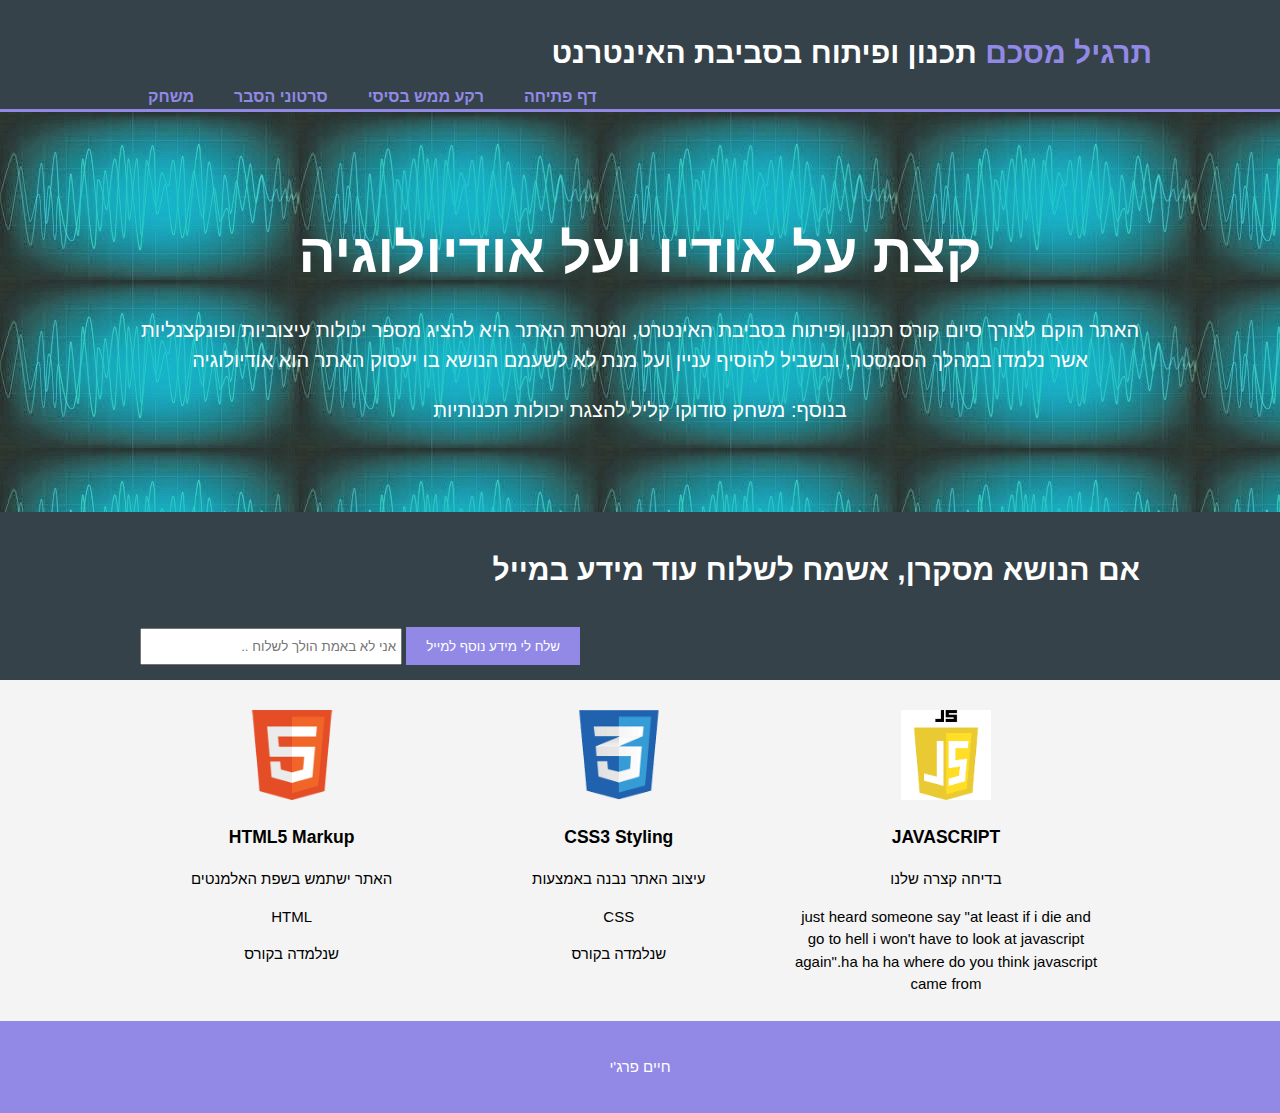
<file: index.html>
<!DOCTYPE html>
<html>
  <head>
    <meta charset="utf-8">
   
    <title>תרגיל סוף קורס</title>
    <link rel="stylesheet" href="./css/style.css">
  </head>
  <body>
    <header>
      <div class="container">
        <div id="branding">
          <h1><span class="highlight">תרגיל מסכם</span> תכנון ופיתוח בסביבת האינטרנט</h1>
        </div>
        <nav>
          <ul>
            <li class="current"><a href="sudoku/welcome.html"  target="_blank">משחק</a></li>
            <li  class="current"><a href="videotable.html">סרטוני הסבר</a></li>
            <li  class="current"><a href="about.html">רקע ממש בסיסי</a></li>
            <li class="current"><a href="index.html">דף פתיחה</a></li>
          </ul>
        </nav>
      </div>
    </header>

    <section id="showcase">
      <div class="container">
        <h1>קצת על אודיו ועל אודיולוגיה
        </h1>
        <p>האתר הוקם לצורך סיום קורס תכנון ופיתוח בסביבת האינטרט, ומטרת האתר היא 
           להציג מספר יכולות עיצוביות ופונקצנליות אשר נלמדו במהלך הסמסטר, 
           ובשביל להוסיף עניין ועל מנת לא לשעמם הנושא בו יעסוק האתר הוא אודיולוגיה        </p>
           <p>בנוסף: משחק סודוקו קליל להצגת יכולות תכנותיות       </p>
      </div>
    </section>

    <section id="newsletter">
      <div class="container">
        <h1>אם הנושא מסקרן, אשמח לשלוח עוד מידע במייל </h1>
        <form>
          <input type="email" dir="rtl" placeholder="אני לא באמת הולך לשלוח ..">
          <button type="submit" class="button_1">שלח לי מידע נוסף למייל</button>
        </form>
      </div>
    </section>

    <section id="boxes">
      <div class="container">
        <div class="box">
          <img src="./img/logo_html.png">
          <h3>HTML5 Markup</h3>
          <p>האתר ישתמש בשפת האלמנטים </p>
          <p>HTML</p>
          <p>שנלמדה בקורס </p>
        </div>
        <div class="box">
          <img src="./img/logo_css.png">
          <h3>CSS3 Styling</h3>
          <p>  עיצוב האתר נבנה באמצעות </p>
          <p>CSS</p>
          <p>שנלמדה בקורס </p>
        </div>
        <div class="box">
          <img src="./img/logo_brush.png">
          <h3>JAVASCRIPT</h3>
          <p>בדיחה קצרה שלנו </p>
          <p>just heard someone say "at least if i die and go to hell i won't have to look at javascript again".ha ha ha where do you think javascript came from </p>
        </div>
      </div>
    </section>

    <footer>
      <p>חיים פרג'י</p>
    </footer>
  </body>
</html>
</file>
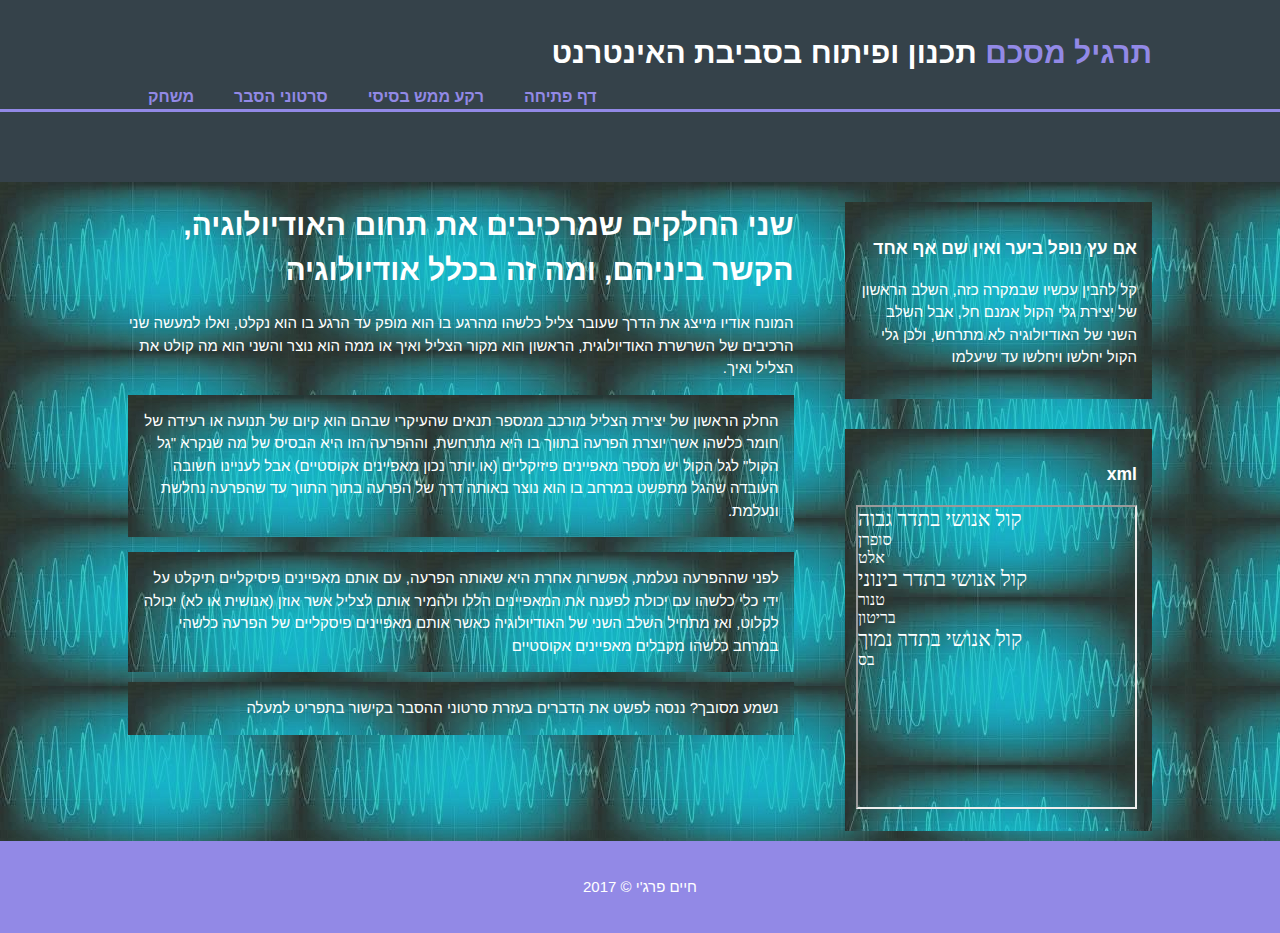
<file: about.html>
<!DOCTYPE html>
<html>
  <head>
    <meta charset="utf-8">
    <title>תרגיל סוף קורס</title>
    <link rel="stylesheet" href="./css/style.css">
    
  </head>
  <body>
    <header>
      <div class="container">
        <div id="branding">
          <h1><span class="highlight">תרגיל מסכם</span> תכנון ופיתוח בסביבת האינטרנט</h1>        </div>
        <nav>
          <ul>
            <li class="current"><a href="sudoku/welcome.html"  target="_blank" >משחק</a></li>
            <li  class="current"><a href="videotable.html">סרטוני הסבר</a></li>
            <li  class="current"><a href="about.html">רקע ממש בסיסי</a></li>
            <li class="current"><a href="index.html">דף פתיחה</a></li>
          
          </ul>
        </nav>
      </div>
    </header>

    <section id="newsletter">
      <div class="container">
        <h1></h1>
        <!-- <form>
          <input type="email" placeholder="Enter Email...">
          <button type="submit" class="button_1">Subscribe</button>
        </form> -->
      </div>
    </section>

    <section id="main">
      <div class="container">
        <article id="main-col">
          <h1 class="page-title" dir="rtl">שני החלקים שמרכיבים את תחום האודיולוגיה, הקשר ביניהם,  ומה זה בכלל אודיולוגיה</h1>
          <p  dir="rtl">
            המונח אודיו מייצג את הדרך שעובר צליל כלשהו מהרגע בו הוא מופק עד הרגע בו הוא נקלט, ואלו למעשה שני הרכיבים של השרשרת האודיולוגית, הראשון הוא מקור הצליל ואיך או ממה הוא נוצר והשני הוא מה קולט את הצליל ואיך. 
          </p>
          
          <p class="dark" dir="rtl">
            החלק הראשון של יצירת הצליל מורכב ממספר תנאים שהעיקרי שבהם הוא קיום של תנועה או רעידה של חומר כלשהו אשר יוצרת הפרעה בתווך בו היא מתרחשת, וההפרעה הזו היא הבסיס של מה שנקרא "גל הקול"
לגל הקול יש מספר מאפיינים פיזיקליים 
(או יותר נכון מאפיינים אקוסטיים)
אבל לעניינו חשובה העובדה שהגל מתפשט במרחב בו הוא נוצר באותה דרך של הפרעה בתוך התווך עד שהפרעה נחלשת ונעלמת.

      
          </p>
        </p>
        <p class="dark" dir="rtl">
          לפני שההפרעה נעלמת, אפשרות אחרת היא שאותה הפרעה, עם אותם מאפיינים פיסיקליים תיקלט על ידי כלי כלשהו עם יכולת לפענח את המאפיינים הללו ולהמיר אותם לצליל אשר  אוזן 
          (אנושית או לא) 
          יכולה לקלוט, ואז מתחיל השלב השני של האודיולוגיה  כאשר אותם מאפיינים פיסקליים של הפרעה כלשהי במרחב כלשהו מקבלים מאפיינים אקוסטיים 
                            </p>
                            <p class="dark" dir="rtl">

                              נשמע מסובך?
                              ננסה לפשט את הדברים בעזרת סרטוני ההסבר בקישור בתפריט למעלה 
                                                                              </p>
        </article>

        <aside id="sidebar">
          <div class="dark" dir="rtl">
            <h3>אם עץ נופל ביער ואין שם אף אחד</h3>
            <p>קל להבין עכשיו שבמקרה כזה, השלב הראשון של יצירת גלי הקול אמנם חל, אבל השלב השני של האודיולוגיה לא מתרחש, ולכן גלי הקול יחלשו ויחלשו עד שיעלמו</p>
          </div>
        </aside>
        <aside id="sidebar">
          <div class="dark" dir="rtl">
            <h3>xml</h3>
            <iframe src="audio.xml" WIDTH="100%" HEIGHT="300">
              
            </iframe>
        </aside>
      </div>
    </section>

    <footer>
      <p>חיים פרג'י &copy; 2017</p>
    </footer>
  </body>
</html>
</file>
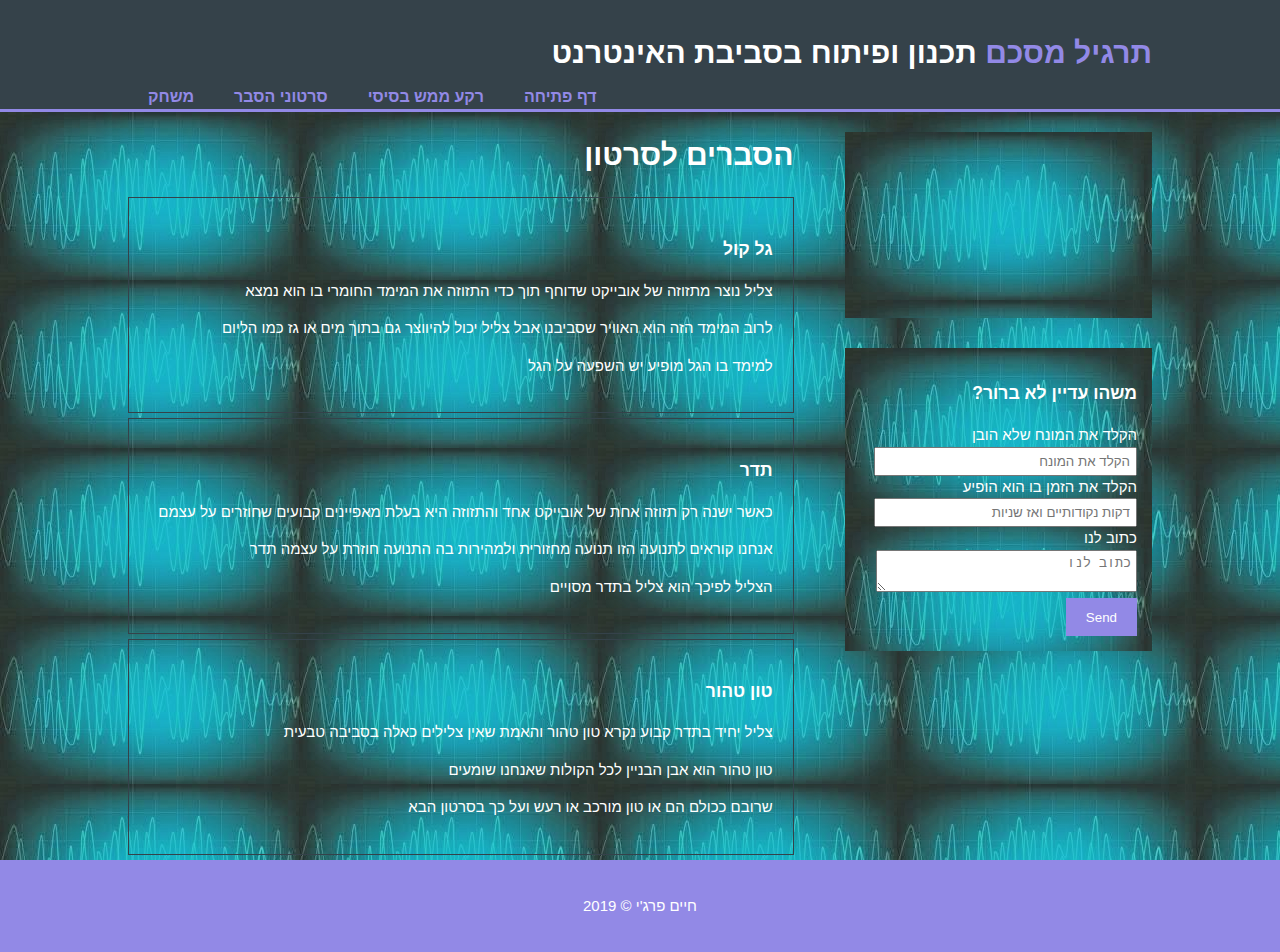
<file: videoexplaind.html>
<!DOCTYPE html>
<html>
  <head>
    <meta charset="utf-8">
    <title>תרגיל סוף קורס</title>
    <link rel="stylesheet" href="./css/style.css">
    
  </head>
  <body>
    <header>
      <div class="container">
        <div id="branding">
          <h1><span class="highlight">תרגיל מסכם</span> תכנון ופיתוח בסביבת האינטרנט</h1>        </div>
        <nav>
          <ul>
            <li class="current"><a href="sudoku/welcome.html">משחק</a></li>
            <li  class="current"><a href="videotable.html">סרטוני הסבר</a></li>
            <li  class="current"><a href="about.html">רקע ממש בסיסי</a></li>
            <li class="current"><a href="index.html">דף פתיחה</a></li>
          </ul>
        </nav>
      </div>
    </header>

  

    <section id="main">
      <div class="container">
        <article  dir="rtl" id="main-col">
          <h1  dir="rtl" class="page-title">הסברים לסרטון</h1>
          <ul id="services">
            <li>
              <h3  dir="rtl">גל קול</h3>
              <p  dir="rtl">צליל נוצר מתזוזה של אובייקט שדוחף תוך כדי התזוזה את המימד החומרי בו הוא נמצא</p>
              <p  dir="rtl">לרוב המימד הזה הוא האוויר שסביבנו אבל צליל יכול להיווצר גם בתוך מים  או גז כמו הליום</p>
              <p  dir="rtl">למימד בו הגל מופיע יש השפעה על הגל </p>

            </li>
            <li>
              <h3  dir="rtl">תדר</h3>
              <p  dir="rtl">כאשר ישנה רק תזוזה אחת של אובייקט אחד והתזוזה היא בעלת מאפיינים קבועים שחוזרים על עצמם</p>
              <p  dir="rtl"> אנחנו קוראים לתנועה הזו תנועה מחזורית ולמהירות בה התנועה חוזרת על עצמה תדר </p>
              <p  dir="rtl">הצליל לפיכך הוא צליל בתדר מסויים </p>
             
            </li>
            <li>
              <h3  dir="rtl">טון טהור</h3>
              <p  dir="rtl">צליל יחיד בתדר קבוע נקרא טון טהור והאמת שאין צלילים כאלה בסביבה טבעית</p>
              <p  dir="rtl">טון טהור הוא אבן הבניין לכל הקולות שאנחנו שומעים </p>
              <p  dir="rtl">שרובם ככולם הם או טון מורכב או רעש ועל כך בסרטון הבא </p>
            </li>
          </ul>
        </article>

        <aside id="sidebar1">
          <div class="dark">
            <div class ='iframe-container'>
            <iframe width="560" height="315" src="https://www.youtube.com/embed/XLfQpv2ZRPU" frameborder="0" allow="accelerometer; autoplay; encrypted-media; gyroscope; picture-in-picture" allowfullscreen></iframe>
          </div>
          </div>
        </aside>
        <aside id="sidebar">
          <div class="dark">
            <h3  dir="rtl">משהו עדיין לא ברור?</h3>
            <form  dir="rtl" class="quote">
  						<div >
                <label class="quote1" dir="rtl">הקלד את המונח שלא הובן</label><br>
                
  							<input type="text" placeholder="הקלד את המונח ">
  						</div>
  						<div>
  							<label  dir="rtl">הקלד את הזמן בו הוא הופיע</label><br>
  							<input type="email" placeholder="דקות נקודותיים ואז שניות">
  						</div>
  						<div>
  							<label  dir="rtl">כתוב לנו </label><br>
  							<textarea placeholder="כתוב לנו"></textarea>
  						</div>
  						<button class="button_1" type="submit">Send</button>
					</form>
          </div>
        </aside>
      </div>
    </section>

    <footer>
      <p>חיים פרג'י &copy; 2019</p>
    </footer>
  </body>
</html>
</file>
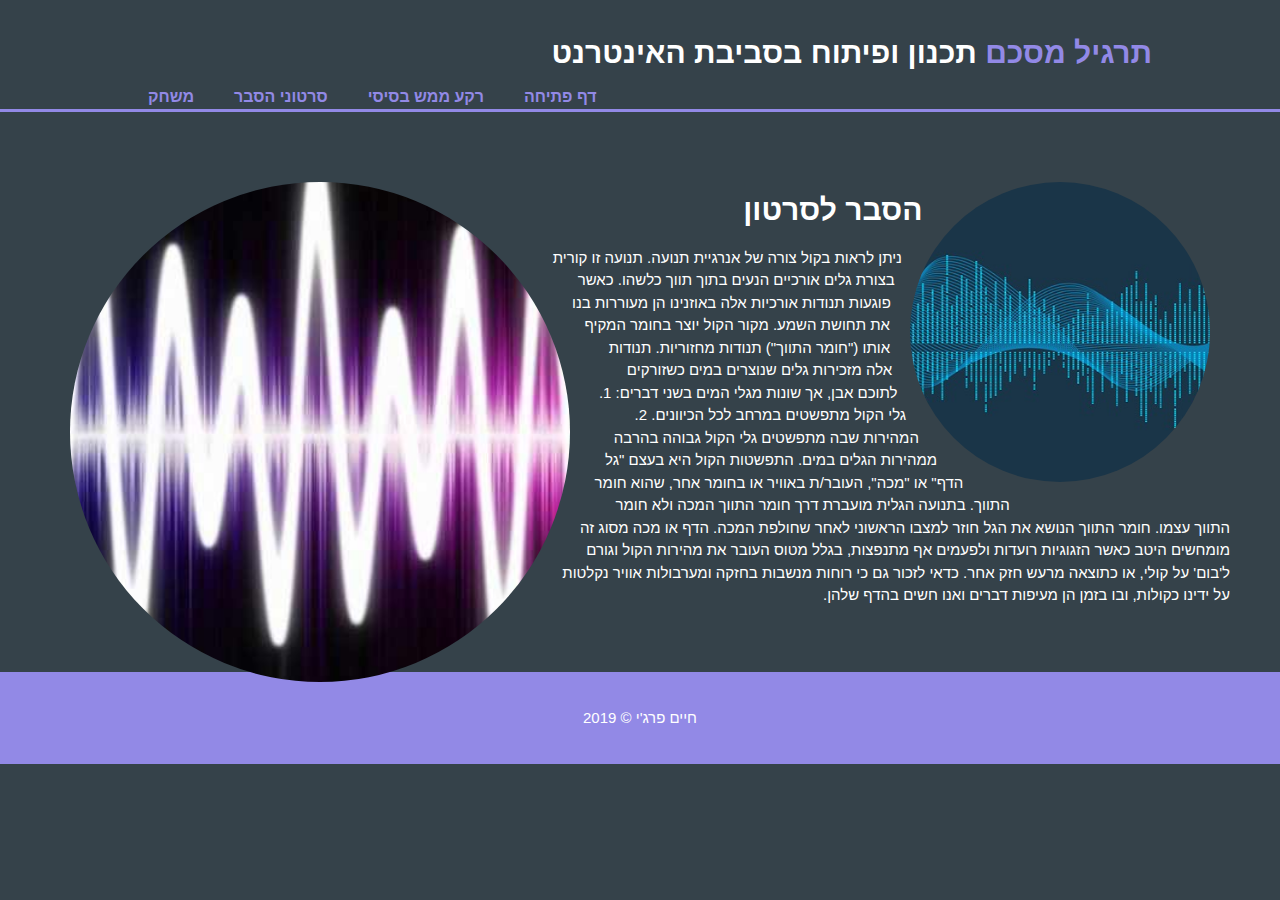
<file: videoexplaind2.html>
<!DOCTYPE html>
<html>
  <head>
    <meta charset="utf-8">
    <title>תרגיל סוף קורס</title>
    <link rel="stylesheet" href="./css/style.css">
    <link rel="stylesheet" href="./css/style2.css">
    
  </head>
  <body>
    <header>
      <div class="container">
        <div id="branding">
          <h1><span class="highlight">תרגיל מסכם</span> תכנון ופיתוח בסביבת האינטרנט</h1>        </div>
        <nav>
          <ul>
            <li class="current"><a href="sudoku/welcome.html" target="_blank">משחק</a></li>
            <li  class="current"><a href="videotable.html">סרטוני הסבר</a></li>
            <li  class="current"><a href="about.html">רקע ממש בסיסי</a></li>
            <li class="current"><a href="index.html">דף פתיחה</a></li>
          </ul>
        </nav>
      </div>
    </header>

  

    <section>
      <div class="circle circle1">
        <img src="img/bg1.jpg"> alt="">
      </div>
     
      <div class="circle circle2">
        <img src="img/bg2.jpg">alt="">
      </div>
     
      <div>
        <h2 dir="rtl">הסבר לסרטון</h2>
      </div>
       <p dir="rtl">
        ניתן לראות בקול צורה של אנרגיית תנועה. תנועה זו קורית בצורת גלים אורכיים הנעים בתוך
        תווך כלשהו. כאשר פוגעות תנודות אורכיות אלה באוזנינו הן מעוררות בנו את תחושת השמע.
        מקור הקול יוצר בחומר המקיף אותו ("חומר התווך") תנודות מחזוריות. תנודות אלה מזכירות
        גלים שנוצרים במים כשזורקים לתוכם אבן, אך שונות מגלי המים בשני דברים:
        1. גלי הקול מתפשטים במרחב לכל הכיוונים.
        2. המהירות שבה מתפשטים גלי הקול גבוהה בהרבה ממהירות הגלים במים.
        התפשטות הקול היא בעצם "גל הדף" או "מכה", העובר/ת באוויר או בחומר אחר, שהוא חומר
        התווך. בתנועה הגלית מועברת דרך חומר התווך המכה ולא חומר התווך עצמו. חומר התווך
        הנושא את הגל חוזר למצבו הראשוני לאחר שחולפת המכה.
        הדף או מכה מסוג זה מומחשים היטב כאשר הזגוגיות רועדות ולפעמים אף מתנפצות, בגלל מטוס
        העובר את מהירות הקול וגורם ל'בום' על קולי, או כתוצאה מרעש חזק אחר. כדאי לזכור גם כי
        רוחות מנשבות בחזקה ומערבולות אוויר נקלטות על ידינו כקולות, ובו בזמן הן מעיפות דברים
        ואנו חשים בהדף שלהן.
       </p>
     </section>

    <footer>
      <p>חיים פרג'י &copy; 2019</p>
    </footer>
  </body>
</html>
</file>
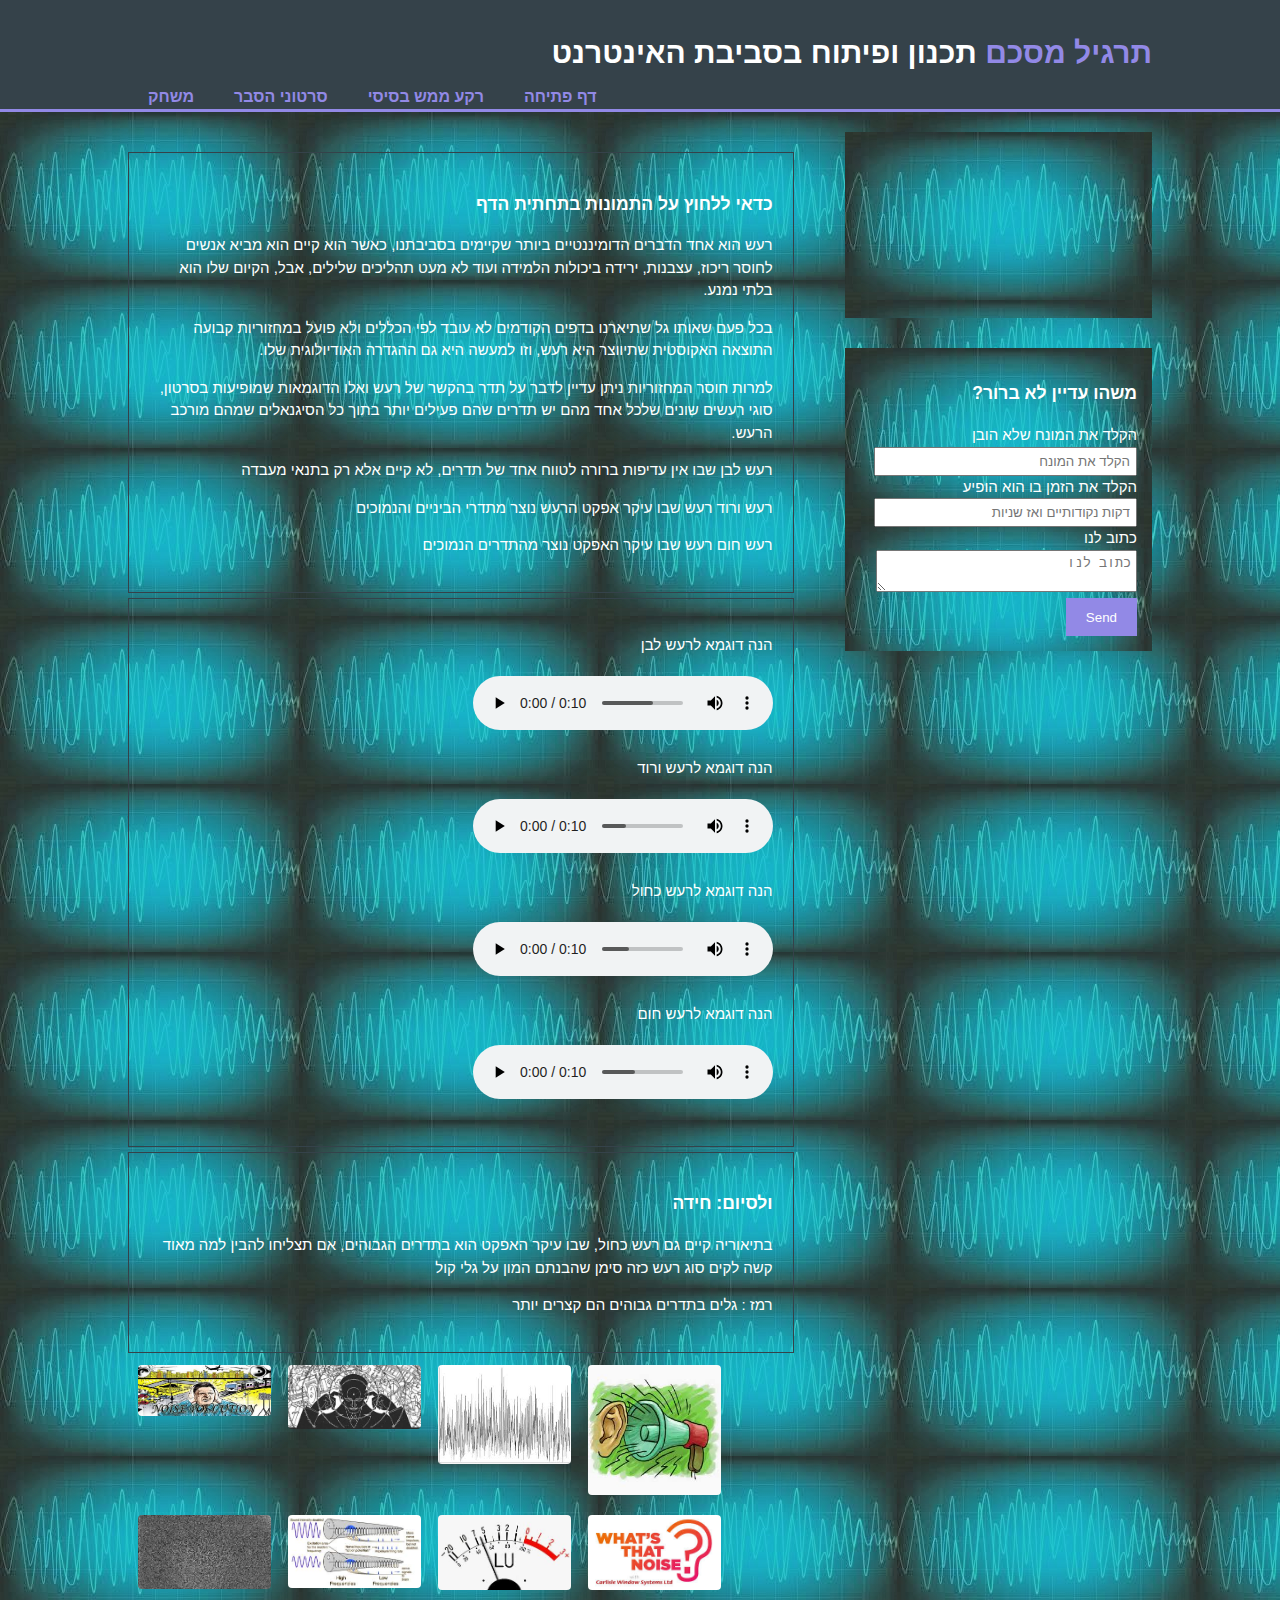
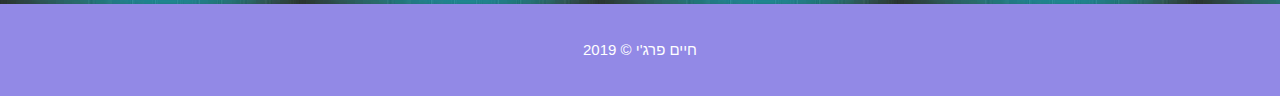
<file: videoexplaind3.html>
<!DOCTYPE html>
<html>
  <head>
    <meta charset="utf-8">
    <title>תרגיל סוף קורס</title>
    <link rel="stylesheet" href="./css/style.css">
    
  </head>
  <body>
    <style type="text/css">
         
         main{
      margin-left: 120px;
        width: 100%;
        margin-top: 40px;
}
.box{
 width: 20%;
 float: left;
 padding: 7px;
 padding-left: 10px;  
 display: block;

}

img{
 width: 100%;
 height: auto;
    border-radius: 4px;

}

img:hover{
  transform: scale(1.3,1.3);
  transition: .3s transform;

}
figure {
   max-width:58rem;
   width:120%;
   max-height:30.875rem;
   height:100%;
   margin:1.25rem auto;
   padding:2.051% auto;
 
}
.controls {
   width:100%;
   position:fixed;
   margin:1.25rem auto;
   padding:1%;
}
     
     
     </style>
    <header>
      <div class="container">
        <div id="branding">
          <h1><span class="highlight">תרגיל מסכם</span> תכנון ופיתוח בסביבת האינטרנט</h1>        </div>
        <nav>
          <ul>
            <li class="current"><a href="sudoku/welcome.html" target="_blank" >משחק</a></li>
            <li  class="current"><a href="videotable.html">סרטוני הסבר</a></li>
            <li  class="current"><a href="about.html">רקע ממש בסיסי</a></li>
            <li class="current"><a href="index.html">דף פתיחה</a></li>
          </ul>
        </nav>
      </div>
    </header>

  

    <section id="main">
      <div class="container">
        <article  dir="rtl" id="main-col">
          <main>
            <ul id="services">
              <li>
                <h3  dir="rtl">כדאי ללחוץ על התמונות בתחתית הדף</h3>
                <p  dir="rtl">רעש הוא אחד הדברים הדומיננטיים ביותר שקיימים בסביבתנו, כאשר הוא קיים הוא מביא אנשים לחוסר ריכוז, עצבנות, ירידה ביכולות הלמידה ועוד לא מעט תהליכים שלילים, אבל, הקיום שלו הוא בלתי נמנע.</p>
                <p  dir="rtl">בכל פעם שאותו גל שתיארנו בדפים הקודמים לא עובד לפי הכללים ולא פועל במחזוריות קבועה התוצאה האקוסטית שתיווצר היא רעש, וזו למעשה היא גם ההגדרה האודיולוגית שלו.</p>
                <p  dir="rtl">למרות חוסר המחזוריות ניתן עדיין לדבר על תדר בהקשר של רעש ואלו הדוגמאות שמופיעות בסרטון, סוגי רעשים שונים שלכל אחד מהם יש תדרים שהם פעילים יותר בתוך כל הסיגנאלים שמהם מורכב הרעש.</p>
                <p  dir="rtl">רעש לבן שבו אין עדיפות ברורה לטווח אחד של תדרים, לא קיים אלא רק בתנאי מעבדה</p>
                <p  dir="rtl">רעש ורוד רעש שבו עיקר אפקט הרעש נוצר מתדרי הביניים והנמוכים</p>
                <p  dir="rtl">רעש חום רעש שבו עיקר האפקט נוצר מהתדרים הנמוכים</p>
               
              </li>
              <li>  
                <p  dir="rtl">הנה דוגמא לרעש לבן </p>
                <figure>
                  <audio
                      controls
                      src="audiocheck.net_whitenoise.wav">
                         
                  </audio>
              </figure>
              <p  dir="rtl">הנה דוגמא לרעש ורוד </p>
                <figure>
                  <audio
                      controls
                      src="audiocheck.net_pinknoise.wav">
                         
                  </audio>
              </figure>
              <p  dir="rtl">הנה דוגמא לרעש כחול </p>
                <figure>
                  <audio
                      controls
                      src="audiocheck.net_bluenoise.wav">
                         
                  </audio>
              </figure>
              <p  dir="rtl">הנה דוגמא לרעש חום </p>
                <figure>
                  <audio
                      controls
                      src="audiocheck.net_brownnoise.wav">
                         
                  </audio>
              </figure>
              </li>
              <li>
                <h3  dir="rtl">ולסיום: חידה</h3>
                <p  dir="rtl">בתיאוריה קיים גם רעש כחול, שבו עיקר האפקט הוא בתדרים הגבוהים, אם תצליחו להבין למה מאוד קשה לקים סוג רעש כזה סימן שהבנתם המון על גלי קול</p>
                <p  dir="rtl">רמז : גלים בתדרים גבוהים הם קצרים יותר </p>
              </li>
  
            </ul>
            <div class="box">
              <img src="img/img-5.jpg"></div>
            
            <div class="box">
           <img src="img/img-1.jpg"></div>
           
           <div class="box">
           <img src="img/img-3.jpg"></div>
           <div class="box">
           <img src="img/img-4.jpg"></div>
         
           <div class="box">
           <img src="img/img-6.jpg"></div>
           <div class="box">
           <img src="img/img-7.jpg"></div>
           <div class="box">
           <img src="img/img-8.jpg"></div>
           <div class="box">
            <img src="img/img-2.jpg"></div>
            
         
           </main>
           
        </article>
        

        <aside id="sidebar1">
          <div class="dark">
            <div class ='iframe-container'>
              <iframe width="560" height="315" src="https://www.youtube.com/embed/NO2xgLAfQac" frameborder="0" allow="accelerometer; autoplay; encrypted-media; gyroscope; picture-in-picture" allowfullscreen></iframe>
          </div>
          </div>
        </aside>
        <aside id="sidebar">
          <div class="dark">
            <h3  dir="rtl">משהו עדיין לא ברור?</h3>
            <form  dir="rtl" class="quote">
  						<div >
                <label class="quote1" dir="rtl">הקלד את המונח שלא הובן</label><br>
                
  							<input type="text" placeholder="הקלד את המונח ">
  						</div>
  						<div>
  							<label  dir="rtl">הקלד את הזמן בו הוא הופיע</label><br>
  							<input type="email" placeholder="דקות נקודותיים ואז שניות">
  						</div>
  						<div>
  							<label  dir="rtl">כתוב לנו </label><br>
  							<textarea placeholder="כתוב לנו"></textarea>
  						</div>
  						<button class="button_1" type="submit">Send</button>
					</form>
          </div>
        </aside>
       
      </div>
      
    </section>

    <footer>
      <p>חיים פרג'י &copy; 2019</p>
    </footer>
  </body>
</html>
</file>
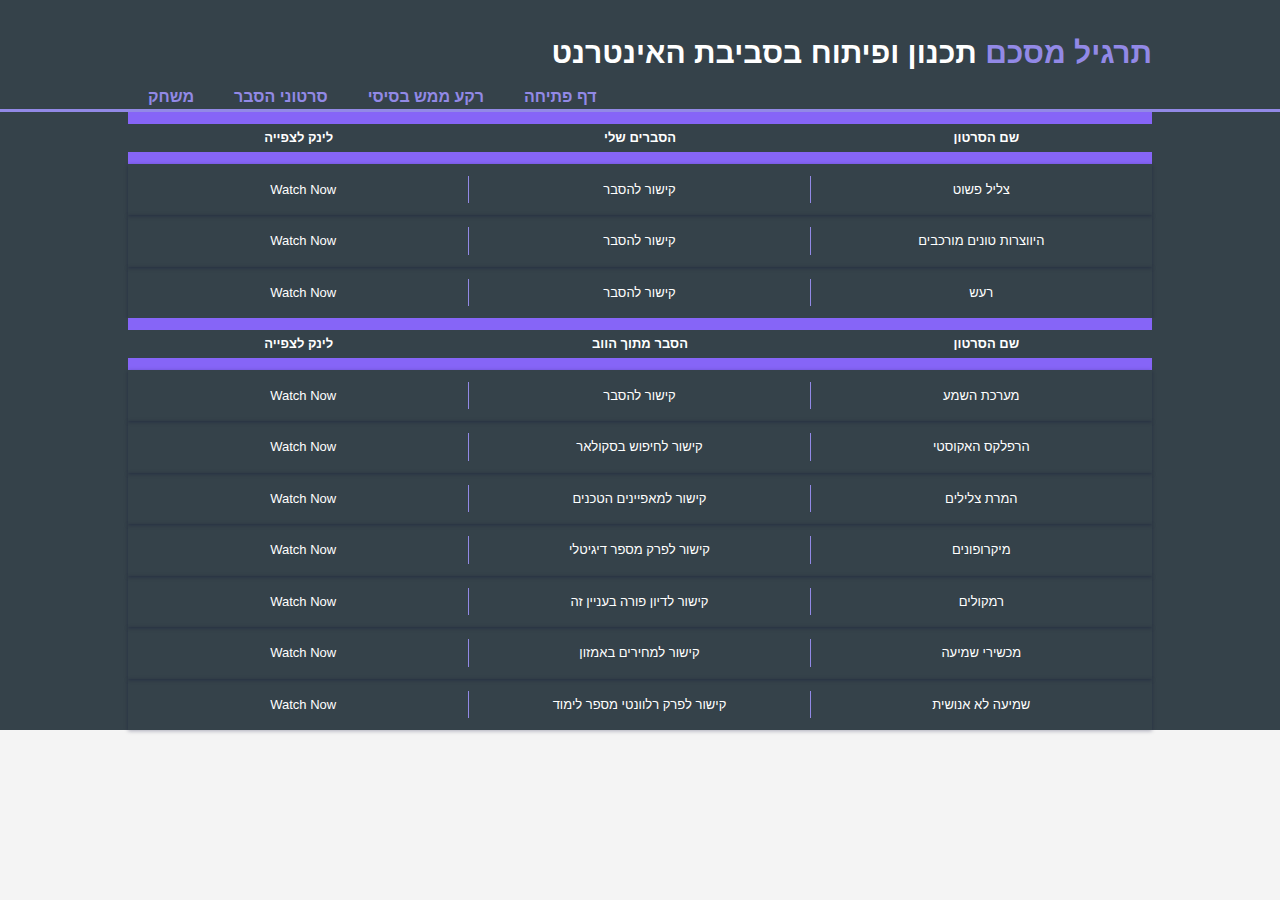
<file: videotable.html>
<html>
<had><title>vidoes table</title>
    <meta name="viewport" content="width=device-width, initial-scale=1.0">
    <link rel="stylesheet" href="./css/videotable.css">
    <link rel="stylesheet" href="./css/style.css">
</had>

<body >
    
    <header>
        <div class="container">
          <div id="branding">
            <h1><span class="highlight">תרגיל מסכם</span> תכנון ופיתוח בסביבת האינטרנט</h1>        </div>
          <nav>
            <ul>
                <li class="current"><a href="sudoku/welcome.html" target="_blank">משחק</a></li>
                <li  class="current"><a href="videotable.html">סרטוני הסבר</a></li>
                <li  class="current"><a href="about.html">רקע ממש בסיסי</a></li>
                <li class="current"><a href="index.html">דף פתיחה</a></li>
            </ul>
          </nav>
        
         </header>
       <div class="table-box">
         <div class="table-row table-head" dir="rtl" >
            <div class="table-cell first-cell">
                <p>שם הסרטון</p>
            </div>
            <div class="table-cell">
                <p>הסברים שלי</p>
            </div>
            <div class="table-cell last-cell">
                <p>לינק לצפייה</p>
            </div> 
        </div>
      

        <div class="table-row">
            <div class="table-cell first-cell">
               
                <a href="https://www.youtube.com/watch?v=XLfQpv2ZRPU"  target="_blank">Watch Now</a>
            </div>
            <div class="table-cell">
                <p><a href="videoexplaind.html" >קישור להסבר</a></p>
            </div>
            <div class="table-cell last-cell">
                <p>צליל פשוט </p>
            </div>   
        </div>


        <div class="table-row">
            <div class="table-cell first-cell">
               
                <a href="https://www.youtube.com/watch?v=uJDDI9beju4&t=89s"  target="_blank">Watch Now</a>
            </div>
            <div class="table-cell">
                <p><a href="videoexplaind2.html" >קישור להסבר</a></p>            </div>
            <div class="table-cell last-cell">
                <p>היווצרות טונים מורכבים</p>
             
            </div>
        </div>

        <div class="table-row">
            <div class="table-cell first-cell">
                
                <a href="https://www.youtube.com/watch?v=NO2xgLAfQac"  target="_blank">Watch Now</a>
            </div>
            <div class="table-cell">
                <p><a href="videoexplaind3.html">קישור להסבר</a></p>            </div>
            <div class="table-cell last-cell">
               
                <p>רעש</p>
            </div>
        </div>

        <div class="table-box">
            <div class="table-row table-head" dir="rtl" >
               <div class="table-cell first-cell" >
                   <p>שם הסרטון</p>
               </div>
               <div class="table-cell">
                   <p>הסבר מתוך הווב</p>
               </div>
               <div class="table-cell last-cell">
                   <p>לינק לצפייה</p>
               </div> 
           </div>
        <div class="table-row">
            <div class="table-cell first-cell">
                
                <a href="https://www.youtube.com/watch?v=eQEaiZ2j9oc"  target="_blank">Watch Now</a>
            </div>
            <div class="table-cell">
                <p><a href="https://www.healthyhearing.com/report/52410-Brain-awareness-week-how-your-brain-and-ears-work-together"  target="_blank" >קישור להסבר</a></p>            </div>
            <div class="table-cell last-cell">
               
                <p>מערכת השמע</p>
            </div>
        </div>
        
        <div class="table-row">
            <div class="table-cell first-cell">
                
                <a href="https://www.youtube.com/watch?v=3a3Eeuhkh-c"  target="_blank">Watch Now</a>
            </div>
            <div class="table-cell">
                <p><a href="https://scholar.google.co.il/scholar?q=the+acoustic+reflex&hl=iw&as_sdt=0&as_vis=1&oi=scholart"  target="_blank">קישור לחיפוש בסקולאר</a></p>            </div>
            <div class="table-cell last-cell">
               
                <p>הרפלקס האקוסטי</p>
            </div>
        </div>
        
        <div class="table-row">
            <div class="table-cell first-cell">
                
                <a href="https://www.youtube.com/watch?v=sRq_gM8r6pI " target="_blank">Watch Now</a>
            </div>
            <div class="table-cell">
                <p><a href="https://ask.audio/articles/analog-to-digital-conversion-explained-in-one-minute"  target="_blank" >קישור למאפיינים הטכנים</a></p>            </div>
            <div class="table-cell last-cell">
               
                <p>המרת צלילים</p>
            </div>
        </div>
        
        <div class="table-row">
            <div class="table-cell first-cell">
                
                <a href="https://www.youtube.com/watch?v=2edewYkE_f0 " target="_blank">Watch Now</a>
            </div>
            <div class="table-cell">
                <p><a href="https://ehomerecordingstudio.com/types-of-microphones/" target="_blank" >קישור לפרק מספר דיגיטלי</a></p>            </div>
            <div class="table-cell last-cell">
               
                <p>מיקרופונים</p>
            </div>
        </div>
        
        <div class="table-row">
            <div class="table-cell first-cell">
                
                <a href="https://www.youtube.com/watch?v=gvaojICThzg" target="_blank">Watch Now</a>
            </div>
            <div class="table-cell">
                <p><a href="http://www.audiogurus.com/learn/speakers/speaker-impedance-rating/1092" target="_blank" >קישור לדיון פורה בעניין זה</a></p>            </div>
            <div class="table-cell last-cell">
               
                <p>רמקולים</p>
            </div>
        </div>
        
        <div class="table-row">
            <div class="table-cell first-cell">
                
                <a href="https://www.youtube.com/watch?v=NO2xgLAfQac" target="_blank">Watch Now</a>
            </div>
            <div class="table-cell">
                <p><a href="https://www.amazon.com/s?k=hearing+aids&ref=nb_sb_noss_2" target="_blank" >קישור למחירים באמזון</a></p>            </div>
            <div class="table-cell last-cell">
               
                <p>מכשירי שמיעה</p>
            </div>
        </div>


        <div class="table-row">
            <div class="table-cell first-cell">
                
                <a href="https://www.youtube.com/watch?v=v7sVrxLlTFE" target="_blank">Watch Now</a>
            </div>
            <div class="table-cell">
                <p><a href="https://link.springer.com/chapter/10.1007/978-3-319-20361-4_17 " target="_blank" >קישור לפרק רלוונטי מספר לימוד</a></p>            </div>
            <div class="table-cell last-cell">
               
                <p>שמיעה לא אנושית</p>
            </div>
        </div>
      
    </div> 
</body>
</html>
</file>
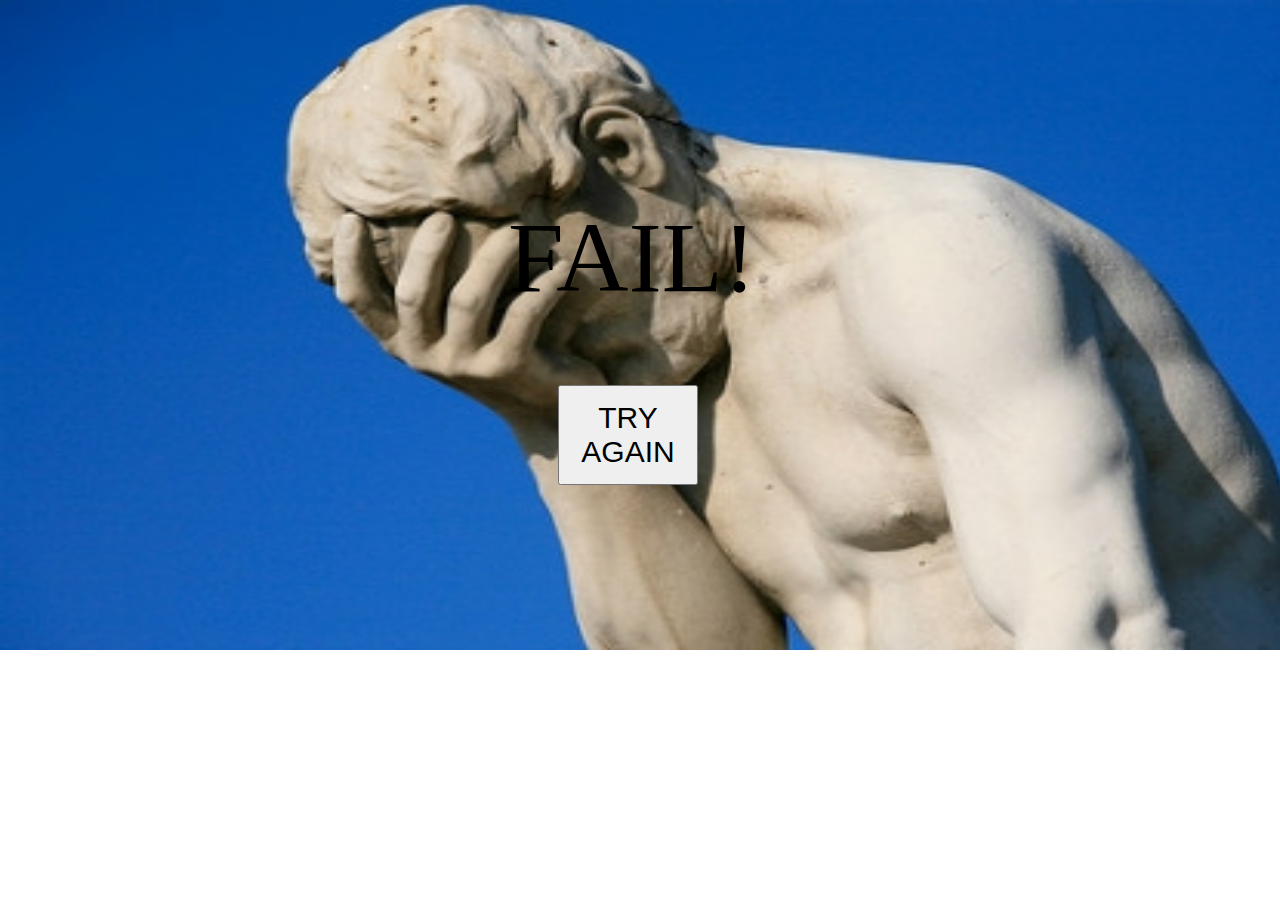
<file: sudoku/failed.html>
<html>

<head>
<link rel="stylesheet" href="failed.css">
</head>

<body>
    <div><p><span id="ff">FAIL!</span></p></div> <br>
    <br>
    <br>
    <button id="try" onclick="back()">TRY AGAIN</button>
<script src="failed.js"></script>
</body>
</html>
</file>
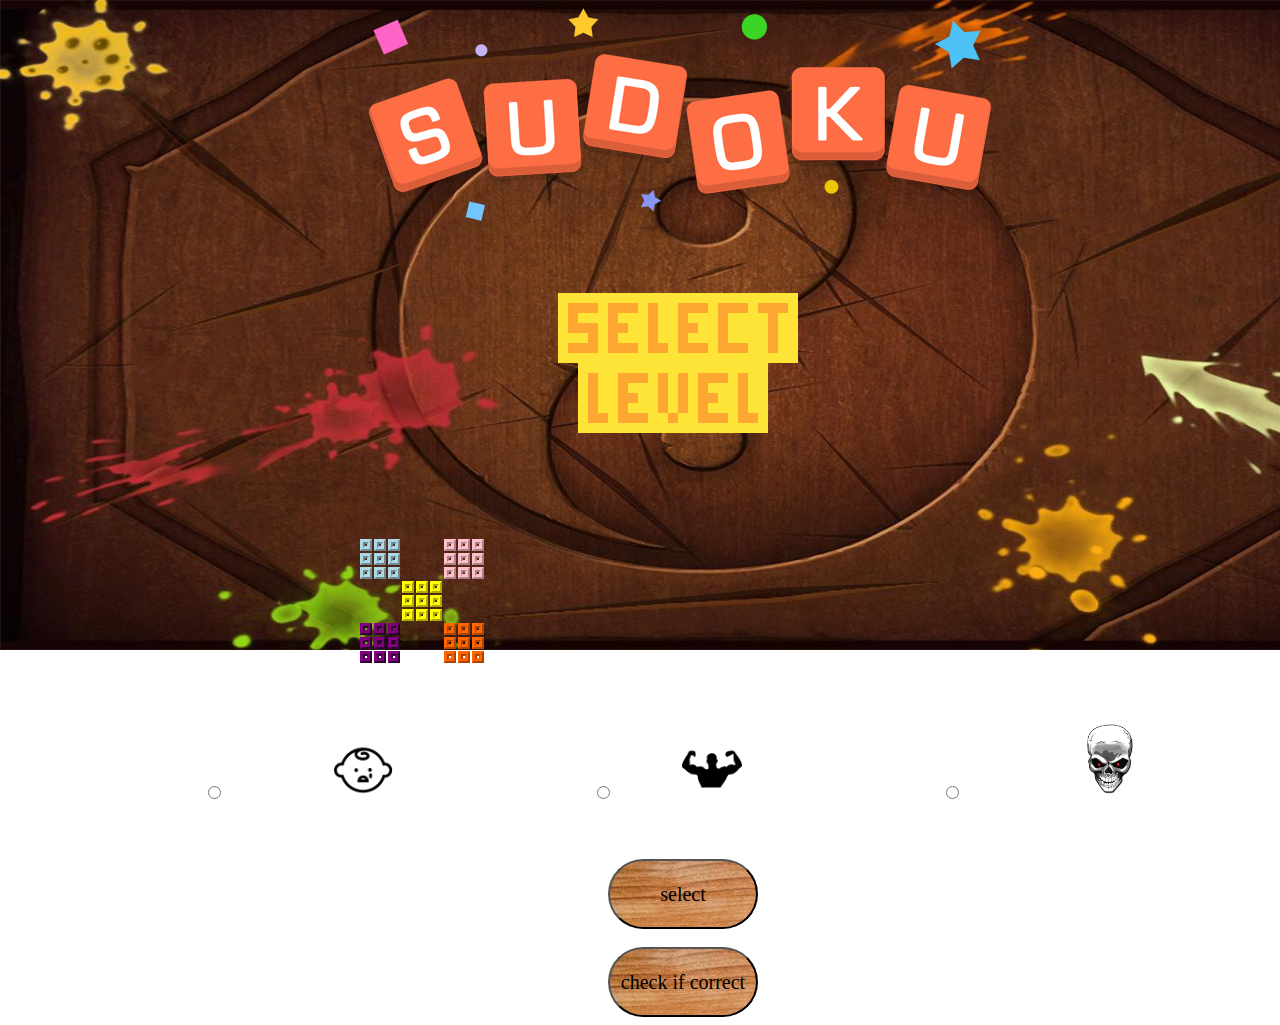
<file: sudoku/suduko.html>
<!DOCTYPE html>
<html lang="en">
<head>
    
    <meta charset="UTF-8">
    <meta name="viewport" content="width=device-width, initial-scale=1.0">
    <meta http-equiv="X-UA-Compatible" content="ie=edge">
    <title>Document</title>
    
    <link rel="stylesheet" href="sudoku.css">
</head>
</head>
<body>
    <table>
        <tr>
            <td id="td00"></td>
            <td id="td01"></td>
            <td id="td02"></td>
            <td id="td03"></td>
            <td id="td04"></td>
            <td id="td05"></td>
            <td id="td06"></td>
            <td id="td07"></td>
            <td id="td08"></td>
        </tr>
        <tr>
            <td id="td10"></td>
            <td id="td11"></td>
            <td id="td12"></td>
            <td id="td13"></td>
            <td id="td14"></td>
            <td id="td15" ></td>
            <td id="td16"></td>
            <td id="td17"></td>
            <td id="td18"></td>
        </tr>
        <tr>
            <td id="td20"></td>
            <td id="td21"></td>
            <td id="td22"></td>
            <td id="td23"></td>
            <td id="td24"></td>
            <td id="td25" ></td>
            <td id="td26"></td>
            <td id="td27"></td>
            <td id="td28"></td>
        </tr>
        <tr>
            <td id="td30"></td>
            <td id="td31"></td>
            <td id="td32"></td>
            <td id="td33"></td>
            <td id="td34"></td>
            <td id="td35" ></td>
            <td id="td36"></td>
            <td id="td37"></td>
            <td id="td38"></td>
        </tr>
        <tr>
            <td id="td40"></td>
            <td id="td41"></td>
            <td id="td42"></td>
            <td id="td43"></td>
            <td id="td44"></td>
            <td id="td45" ></td>
            <td id="td46"></td>
            <td id="td47"></td>
            <td id="td48"></td>
        </tr>
        <tr>
            <td id="td50"></td>
            <td id="td51"></td>
            <td id="td52"></td>
            <td id="td53"></td>
            <td id="td54"></td>
            <td id="td55" ></td>
            <td id="td56"></td>
            <td id="td57"></td>
            <td id="td58"></td>
        </tr>
        <tr>
            <td id="td60"></td>
            <td id="td61"></td>
            <td id="td62"></td>
            <td id="td63"></td>
            <td id="td64"></td>
            <td id="td65" ></td>
            <td id="td66"></td>
            <td id="td67"></td>
            <td id="td68"></td>
        </tr>
        <tr>
            <td id="td70"></td>
            <td id="td71"></td>
            <td id="td72"></td>
            <td id="td73"></td>
            <td id="td74"></td>
            <td id="td75"></td>
            <td id="td76"></td>
            <td id="td77"></td>
            <td id="td78"></td>
        </tr>
        <tr>
            <td id="td80"></td>
            <td id="td81"></td>
            <td id="td82"></td>
            <td id="td83"></td>
            <td id="td84"></td>
            <td id="td85" ></td>
            <td id="td86"></td>
            <td id="td87"></td>
            <td id="td88"></td>
        </tr>

       
       <div><img src="header.png" alt="header"> <br><br>
    <img src="level.png" alt="level select" id="selectlv"></div> 

    </table>
    <br>
    <br>
    <br>
   


   

    <input type="radio" name="level" onclick="setLevel(75)"id="low"><label id="l1" for="low" style="font-family:cursive">i'm a baby <img src="baby.png" alt="baby" id="baby"></label>
    <input type="radio" name="level" onclick="setLevel(50)" id="medium"><label id="l2" for="medium" style="font-family:cursive">i'm ok <img src="man.png" alt="man" id="man"></label>
    <input type="radio" name="level" onclick="setLevel(25)" id="high"><label id="l3" for="high" style="font-family:cursive">let's rock <img src="skull.png" alt="skull" id="skull"></label> <br> <br><br> <br>
    



    <button id="operate" onclick="showboard()" style="font-family:cursive">select</button> <br> <br>
    <button id="operate" onclick="check()" style="font-family:cursive">check if correct</button>
    <br>
    <!-- <input type="radio" name="level" onclick="setLevel(100)" id="full"><label for="full">Full</label><br> -->
   



    <script src="suduko.js"></script>
</body>
</html>
</file>
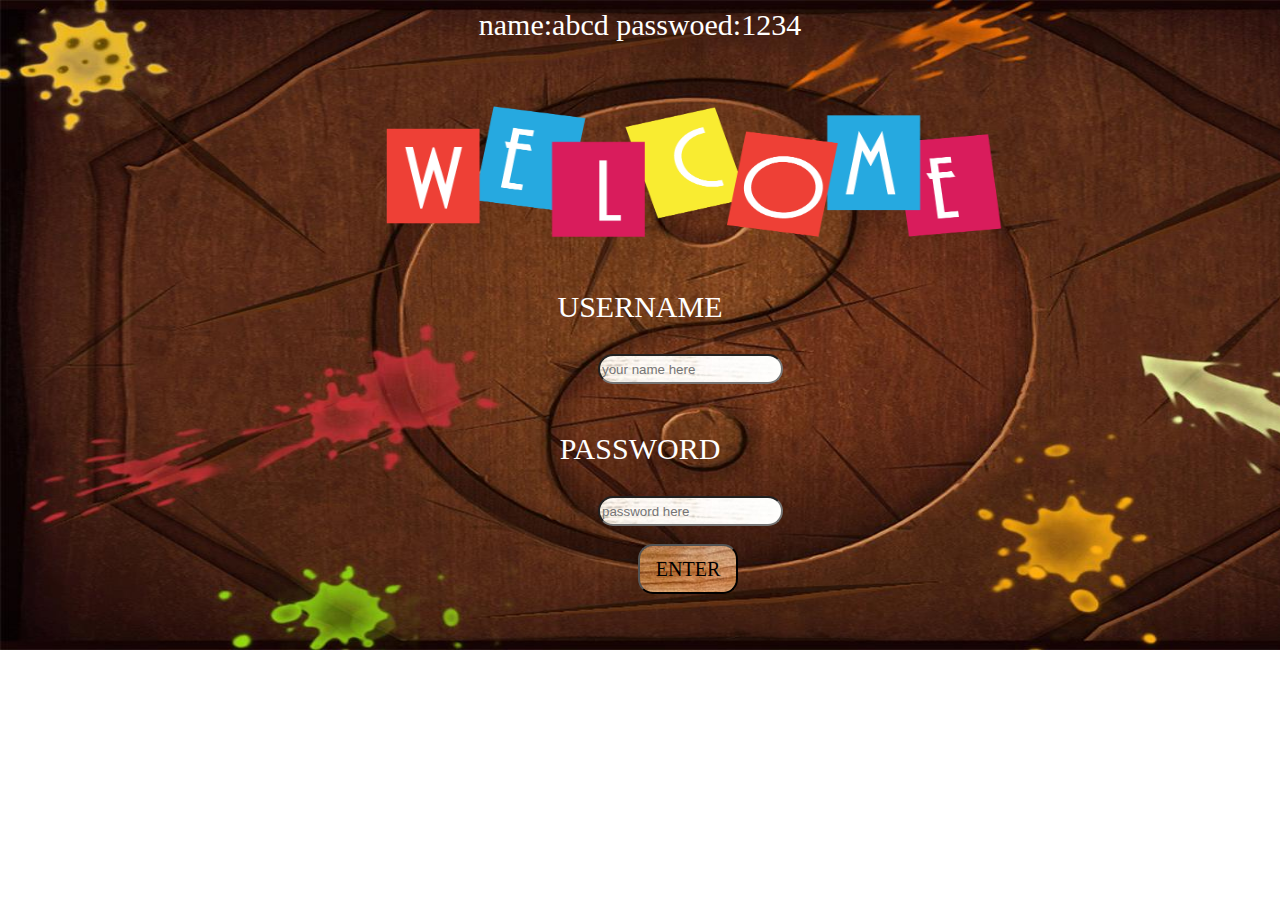
<file: sudoku/welcome.html>
<html>
    <head>
        <link rel="stylesheet" href="welcome.css">
    </head>
    <body>
        <p>name:abcd passwoed:1234</p>
    <br>
        <!-- <p><span id="h1"> s u d o k u</span></p> <br> -->
        <div><img src="welcome.png" alt="wc" id="wcpng"></div>
        <p style="font-family:cursive">USERNAME</p><input type="text" id="user" placeholder="your name here"><br><br>
        <p style="font-family:cursive">PASSWORD</p><input type="password"  id="password" placeholder="password here"> <br><br>
        <button id="enter" onclick="check()" style="font-family:cursive">ENTER</button>



        <script src="welcome.js"></script>
    </body>
</html>
</file>
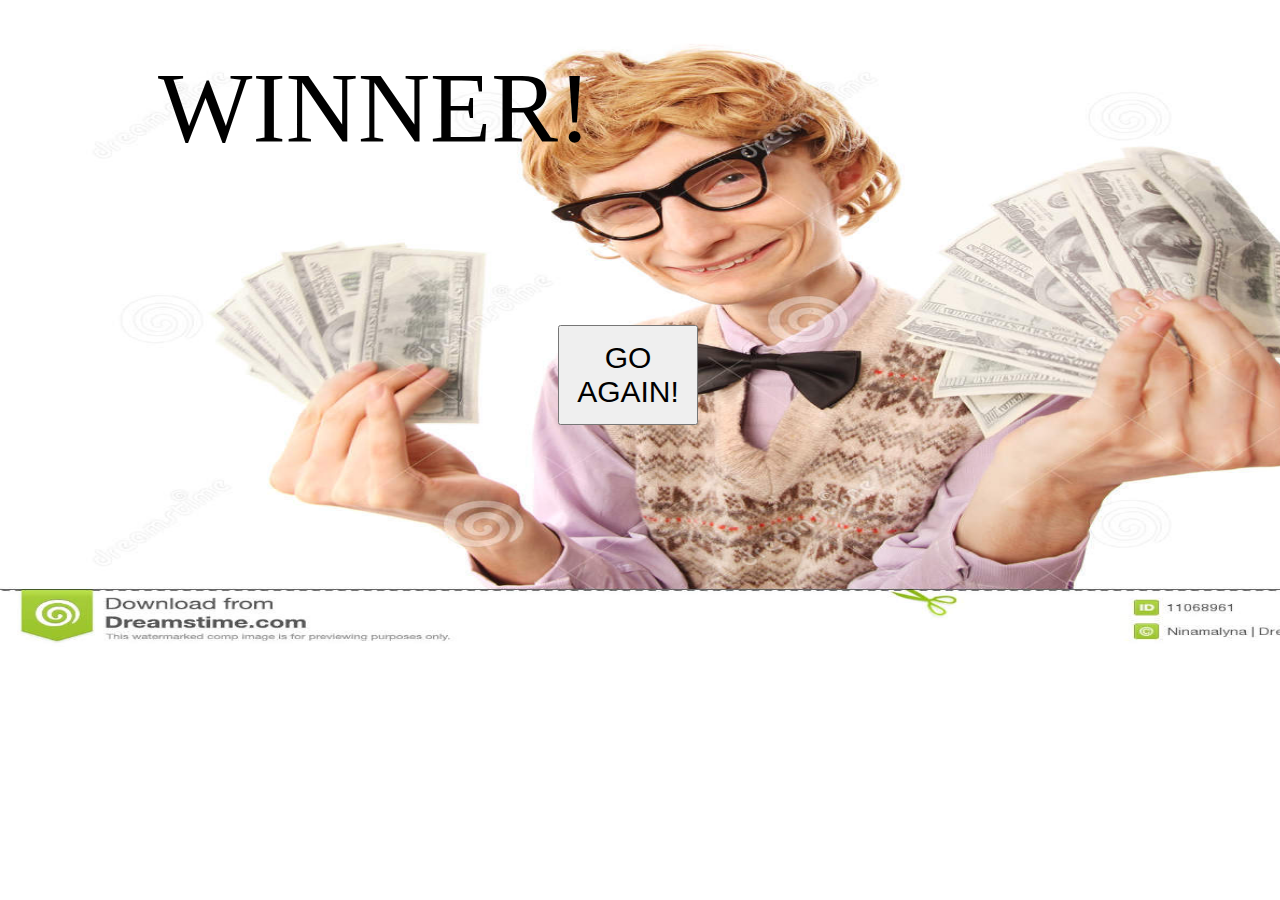
<file: sudoku/win.html>
<html>

<head>
<link rel="stylesheet" href="win.css">
</head>

<body>
    <div><p><span id="ff">WINNER!</span></p></div> <br>
    <br>
    <br>
    <br>
    <br>
    <br>
    <br>
    <br>
    <button id="try" onclick="back()">GO AGAIN!</button>
<script src="win.js"></script>
</body>
</html>
</file>
<file: css/style.css>
body{
  font: 15px/1.5 Arial, Helvetica,sans-serif;
  padding:0;
  margin:0;
  background-color:#f4f4f4;
}

/* Global */
.container{
  
  width:80%;
  margin:auto;
  overflow:hidden;
}

ul{
  margin:0;
  padding:0;
}

.button_1{
  height:38px;
  background:#9289e6;
  border:0;
  padding-left: 20px;
  padding-right:20px;
  color:#ffffff;
}

#main{
  background:url('../img/signal.jpg')  ;
 
}

.dark{

  padding:15px;
  background:#35424a;
  color:#ffffff;
  margin-top:10px;
  margin-bottom:10px;
  background:url('../img/signal.jpg') ;
}

/* Header **/
header{
  background:#35424a;
  color:#ffffff;
  padding-top:30px;
  min-height:70px;
  border-bottom:#9289e6 3px solid;
}

header a{
  color:#ffffff;
  text-decoration:none;
  text-transform: uppercase;
  font-size:16px;
}

header li{
  float:left;
  display:inline;
  padding: 0 20px 0 20px;
}

header #branding{
  float:right;
}

header #branding h1{
  margin:0;
}

header nav{
  float:left;
  margin-top:10px;
}

header .highlight, header .current a{
  color:#9289e6;
  font-weight:bold;
}

header a:hover{
  color:#cccccc;
  font-weight:bold;
}

/* Showcase */
#showcase{
  min-height:400px;
  background:url('../img/signal.jpg') ;
  text-align:center;
  color:#ffffff;
}

#showcase h1{
  margin-top:100px;
  font-size:55px;
  margin-bottom:10px;
}

#showcase p{
  font-size:20px;
}

/* Newsletter */
#newsletter{
  padding:15px;
  color:#ffffff;
  background:#35424a
}

#newsletter h1{
  float:right;
}

#newsletter form {
  float:left;
  margin-top:15px;
}

#newsletter input[type="email"]{
  padding:4px;
  height:25px;
  width:250px;
}

/* Boxes */
#boxes{
  margin-top:20px;
}

#boxes .box{
  float:left;
  text-align: center;
  width:30%;
  padding:10px;
}

#boxes .box img{
  width:90px;
}

/* Sidebar */
aside#sidebar{

  float:right;
  width:30%;
  margin-top:10px;
}


aside#sidebar1{

  float:right;
  width:30%;
  margin-top:10px;
}
.qoute1{
  flex:right;

}
.qoute2{
 display:flex;
}

aside#sidebar .quote input, aside#sidebar .quote textarea{
  float:center;
  width:90%;
  padding:5px;
  /* margin-left:5px; */
}

/* Main-col */
article#main-col{
  color:#ffffff;
  
  float:left;
  width:65%;
}

/* Services */
ul#services li{
  
  list-style: none;
  padding:20px;
  border :#35424a solid 1px;
  margin-bottom:5px;
  
}

footer{
  padding:20px;
  margin-top:0;
  color:#ffffff;
  background-color:#9289e6;
  text-align: center;
}

/* Media Queries */
@media(max-width: 768px){
  header #branding,
  header nav,
  header nav li,
  #newsletter h1,
  #newsletter form,
  #boxes .box,
  article#main-col,
  aside#sidebar{
    float:none;
    text-align:center;
    width:100%;
  }


  header{
    padding-bottom:20px;
  }

  #showcase h1{
    margin-top:40px;
  }

  #newsletter button, .quote button{
    display:block;
    width:100%;
  }

  #newsletter form input[type="email"], .quote input, .quote textarea{
    width:100%;
    margin-bottom:5px;
  }
}

/* .page-title{
  float:right;
} */


.iframe-container{
  position: relative;
  width: 100%;
  padding-bottom: 56.25%; 
  height: 0;
}
.iframe-container iframe{
  position: absolute;
  top:0;
  left: 0;
  width: 100%;
  height: 100%;
}
</file>
<file: css/style2.css>
body {
  background:#35424a;
}

section {
  position: relative;
  width: 100;
  padding: 50px;
}

.circle {
  position: relative;
  overflow: hidden;
}

.circle img {
  position: absolute;
  top: 0;
  left: 0;
  width: 100%;
  height: 100%;
  object-fit: cover;
}

.circle.circle1 {
  width: 500px;
  height: 500px;
  float: left;
  border-radius: 50%;
  margin: 20px;
  shape-outside: circle();
}
.circle.circle2 {
  width: 300px;
  height: 300px;
  float: right;
  border-radius: 50%;
  margin: 20px;
  shape-outside: circle();
}

section h2 {
  color: #fff;
  font-size: 2em;
  margin-bottom: 10px;
}
section p {
  color: #fff;
}
</file>
<file: css/videotable.css>
*{
    margin: 0;
    padding: 0;
    background:#35424a;
}

.table-box
{
    margin: auto;
}

.table-row{
    display: table;
    width: 80%;
    margin:  auto;
    font-family: sans-serif;
    background: transparent;
    padding: 12px 0;
    color: #555;
    font-size: 13px;
    box-shadow: 0 1px 4px 0px rgba(0,0,50,0.3);
}
.table-head{
    background: #8665f7;
    box-shadow: none;
    color: #fff;
    font-weight: 600;
}
.table-head .table-cell{
    border-right: none;
}
.table-cell{
    color: #fff;
    display: table-cell;
    width: 20%;
    text-align: center;
    padding: 4px 0;
    border-right: 1px solid #9289e6;;
    vertical-align: middle;
    
}
.first-cell{
    text-align: center;
    padding-left: 10px;
}
.last-cell{
    border-right: none;
    text-align: center;
}
a{
    text-decoration: none;
    color: #fff;
}

@media only screen and (max-width: 600px) {
  .table-row {
    font-size: 11px;
  }
}
</file>
<file: sudoku/failed.css>
body{
    background-image: url('fail.jpg');
    background-repeat:no-repeat;
    background-attachment: fixed;
    background-size: 1400px 650px; 
}
#ff{
    font-size: 100px;
}
div{
    margin-left: 500px;
    margin-top: 200px;
    
}
#try{
    margin-left: 550px;
    height: 100px;
    width: 140px;
    font-size: 30px;
}
</file>
<file: sudoku/sudoku.css>
body{
    background-image: url("background.jpg");
    background-repeat:no-repeat;
    background-attachment: fixed;
    background-size: 1400px 650px; 
}
p{
    text-align: center;
}
#select{
    font-size: 80px;
    color: white;
 
}
#low,#medium,#high{
 margin-left: 200px;
}
button{
    margin-left: 350px;
    height: 70px;
    width: 150px;
    border-radius: 50px;
    background-image: url("enter.jpg");
    font-size: 20px;
}
table{
    margin-left:350px;
    margin-top: 50px;
}

#l1,#l2,#l3{
    font-size: 25px;
    color: white;
}

#td66, #td67, #td68,#td76, #td77, #td78,
#td86, #td87, #td88{
    border: 5px ridge rgb(255, 102, 0);
}
#td00, #td10, #td20,#td01, #td11, #td12,
#td02, #td21, #td22{
    border: 5px ridge lightblue;
}
#td60, #td61, #td62,#td70, #td71, #td72,
#td80, #td81, #td82{
    border: 5px ridge purple;
}
#td33, #td34, #td35,#td43, #td44, #td45,
#td53, #td54, #td55{
    border: 5px ridge yellow;
}
#td06, #td16, #td26,#td07, #td17, #td18,
#td08, #td27, #td28{
    border: 5px ridge pink;
}


div{
    margin-left: 360px;
}
#baby{
    width: 60px;
    height: 60px;
}
#man{
    width: 60px;
    height: 60px;
}
#skull{
    width: 100px;
    height: 80px;
}
button{
    margin-left: 600px;
}
#selectlv{
 margin-left: 150px;
   
}
</file>
<file: sudoku/welcome.css>
body{
    background-image: url("background.jpg");
    background-repeat:no-repeat;
    background-attachment: fixed;
    background-size: 1400px 650px; 
}
p{
    text-align: center;
    font-size: 30px;
    color: white;
}
#h1{
    font-size: 100px;
    text-transform: inherit;
    
}
#user,#password{
    margin-left:590px;
    height: 30px;
    border-radius: 30px;
    background-image: url("input.jpg");
}
#enter{
    margin-left:630px;
    height: 50px;
    width: 100px;
    font-size: 20px;
    border-radius: 15px;
    background-image: url("enter.jpg");
}
div{
    margin-left: 350px;
}
#wcpng{
    width: 700px;
    height: 170px;
}
</file>
<file: sudoku/win.css>
body{
    background-image: url('nerd.jpg');
    background-repeat:no-repeat;
    background-attachment: fixed;
    background-size: 1400px 650px; 
}
#ff{
    font-size: 100px;
}
div{
    margin-left: 150px;
    margin-top: 50px;
    
}
#try{
    margin-left: 550px;
    height: 100px;
    width: 140px;
    font-size: 30px;
}
</file>
